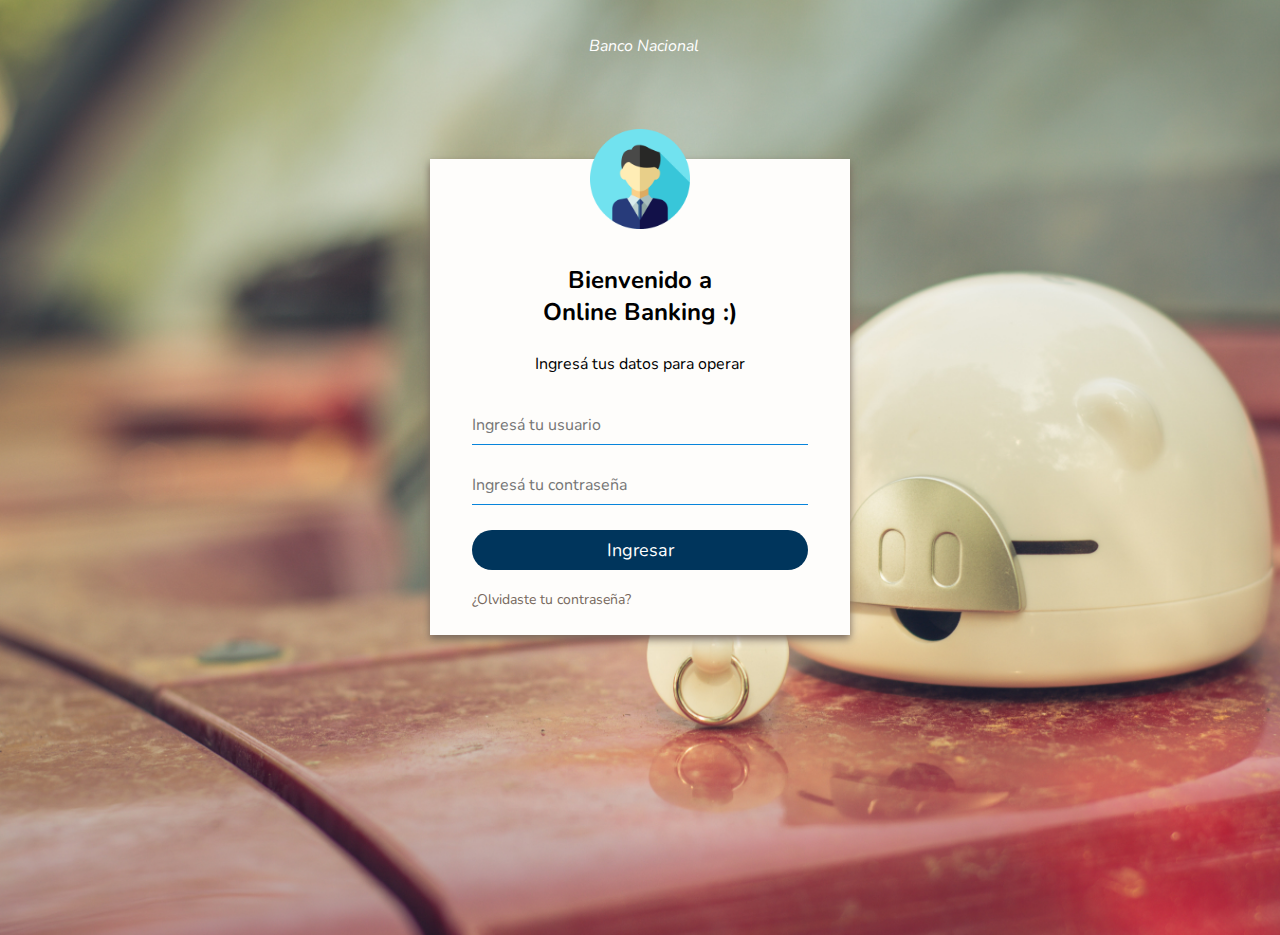
<file: index.html>
<html lang="es">
    
<head>
    <meta charset="utf-8" />
    <meta http-equiv="X-UA-Compatible" content="IE=edge">
    <title>Iniciar Sesión</title>
    <link rel="stylesheet" type="text/css" href="css/inicio.css">
    <link rel="stylesheet" type="text/css" media="screen" href="css/sweetalert.css" />
    <meta name="viewport" content="width=device-width, initial-scale=1">
    <link href="https://fonts.googleapis.com/css?family=Nunito" rel="stylesheet">
    <link rel="stylesheet" href="https://use.fontawesome.com/releases/v5.3.1/css/all.css" 
    integrity="sha384-mzrmE5qonljUremFsqc01SB46JvROS7bZs3IO2EmfFsd15uHvIt+Y8vEf7N7fWAU" 
    crossorigin="anonymous">
    <script src="js/inicio_sesion.js"></script>
    <link rel="shortcut icon" type="image/png" href="img/icon.png"/>
</head>

<body>
    <header>
        <div class="logo">
            <i class="fas fa-piggy-bank fa-2x"><span class="tipografia">Banco Nacional</span></i>
        </div>
    </header>

    <div class="caja">
    <img src="img/perfil-grande.png" class="avatar">
        <h1>Bienvenido a <br> Online Banking :)</h1>
        <form action="mi-cuenta.html" id="ingreso">
            <p>Ingresá tus datos para operar</p>
            <input type="text" id="usuario" name="usuario" oninput="validar()" placeholder="Ingresá tu usuario" required>
            <input type="password" id="password" name="password"  oninput="validar()" placeholder="Ingresá tu contraseña" required>
            <p id="notificacion">Usuario y/o contraseña incorrectos</p>
            <input type="button" onclick="validarDatos()" name="Ingresar" value="Ingresar">
            <a href="#" onclick="recuperarPassword()">¿Olvidaste tu contraseña?</a>
        </form>
    </div>

    <script src="js/inicio_sesion.js"></script>
    <script src="js/sweetalert.min.js"></script>
</body>

</html>
</file>
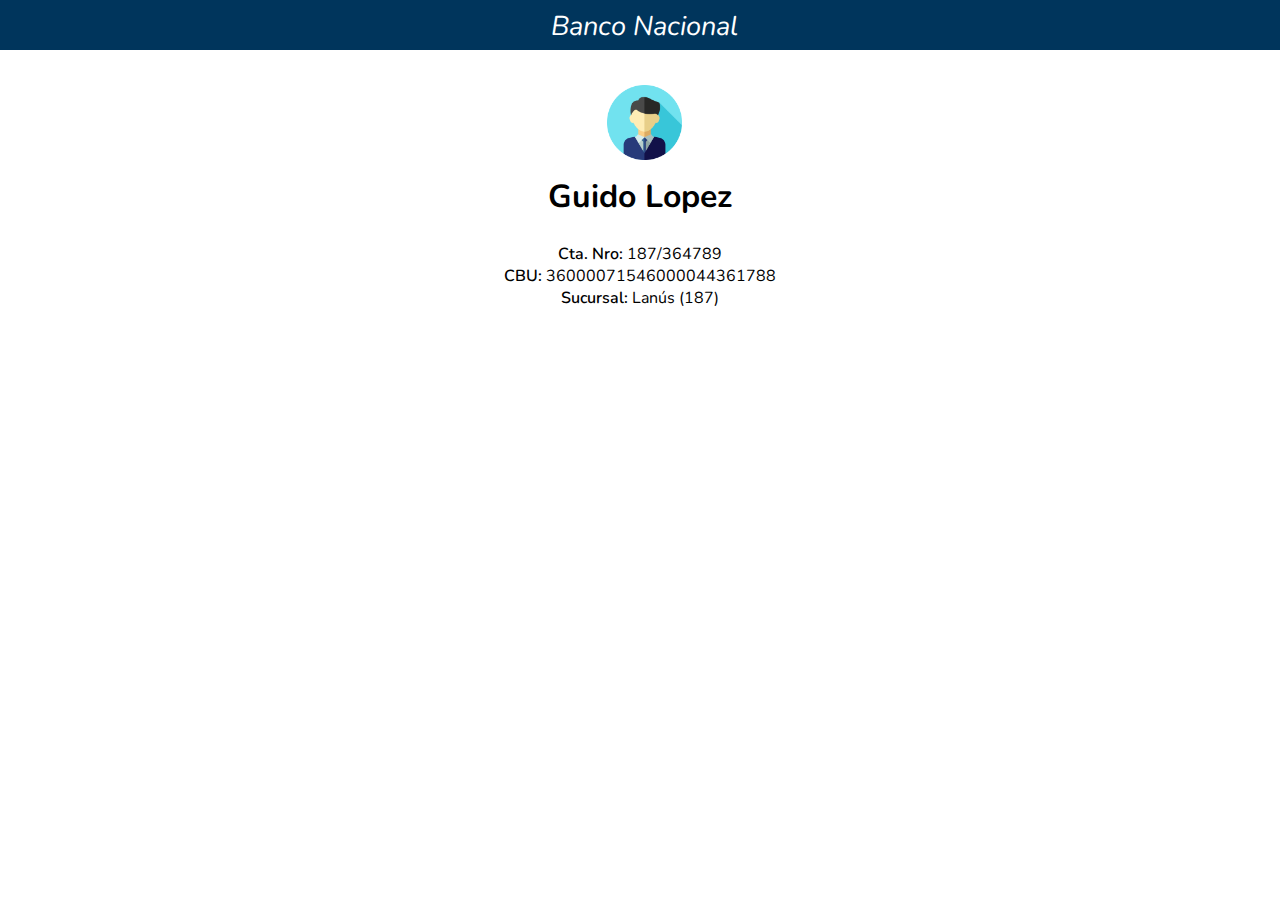
<file: datos-cuenta.html>
<!DOCTYPE html>
<html lang="es">

<head>
    <meta charset="utf-8" />
    <meta http-equiv="X-UA-Compatible" content="IE=edge">
    <title>Home Banking</title>
    <meta name="viewport" content="width=device-width, initial-scale=1">
    <link rel="stylesheet" type="text/css" media="screen" href="css/estilos.css" />
    <link rel="stylesheet" href="https://use.fontawesome.com/releases/v5.3.1/css/all.css" 
    integrity="sha384-mzrmE5qonljUremFsqc01SB46JvROS7bZs3IO2EmfFsd15uHvIt+Y8vEf7N7fWAU" 
    crossorigin="anonymous">
    <link href="https://fonts.googleapis.com/css?family=Nunito" rel="stylesheet">
    <link rel="shortcut icon" type="image/png" href="img/icon.png"/>
</head>

<body>
    <header>
        <div class="logo">
            <i class="fas fa-piggy-bank fa-2x"><span class="tipografia">Banco Nacional</span></i>
        </div>
        <div class="icono-volver">
            <a href="mi-cuenta.html"><i class="fas fa-undo-alt"></i></a>
        </div>
    </header>

    <main>
        <div class="cuenta-usuario">
                <img class="avatar" src="img/perfil-grande.png"/>
                <h1>Guido Lopez</h1>
            <ul>
                <li><span class="datos">Cta. Nro:</span> 187/364789</li>
                <li><span class="datos">CBU:</span> 36000071546000044361788</li>
                <li><span class="datos">Sucursal:</span> Lanús (187)</li>
            </ul>
        </div>
    </main>
</body>

</html>
</file>
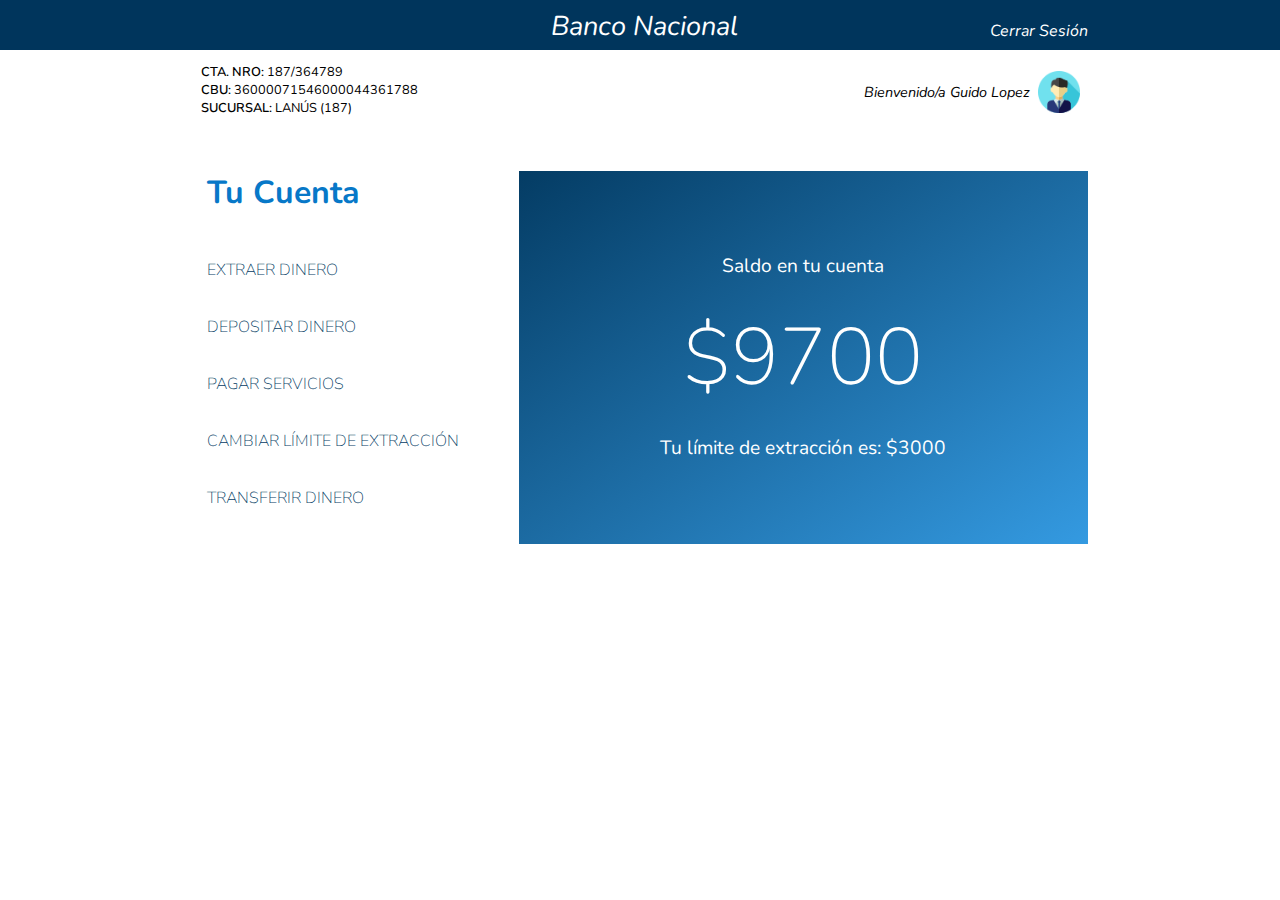
<file: mi-cuenta.html>
<!DOCTYPE html>
<html lang="es">

<head>
    <meta charset="utf-8" />
    <meta http-equiv="X-UA-Compatible" content="IE=edge">
    <title>Home Banking</title>
    <meta name="viewport" content="width=device-width, initial-scale=1">
    <link rel="stylesheet" type="text/css" media="screen" href="css/estilos.css" />
    <link rel="stylesheet" type="text/css" media="screen" href="css/sweetalert.css" />
    <link rel="stylesheet" href="https://use.fontawesome.com/releases/v5.3.1/css/all.css" 
    integrity="sha384-mzrmE5qonljUremFsqc01SB46JvROS7bZs3IO2EmfFsd15uHvIt+Y8vEf7N7fWAU" 
    crossorigin="anonymous">
    <link href="https://fonts.googleapis.com/css?family=Nunito" rel="stylesheet">
    <link rel="shortcut icon" type="image/png" href="img/icon.png"/>
</head>

<body>
    <header>
        <div class="logo">
            <i class="fas fa-piggy-bank fa-2x"><span class="tipografia">Banco Nacional</span></i>
        </div>
        <div class="cerrar-sesion"><i class="fas fa-times-circle"><a class="cerrar" href="index.html">Cerrar
                    Sesión</a></i></div>
        <div class="icono-usuario">
            <a href="datos-cuenta.html"><i class="fas fa-user"></i></a>
        </div>
    </header>
    <main>
        <div class="datos-usuario">
            <ul>
                <li><span class="datos">Cta. Nro:</span> 187/364789</li>
                <li><span class="datos">CBU:</span> 36000071546000044361788</li>
                <li><span class="datos">Sucursal:</span> Lanús (187)</li>
            </ul>
            <div class="align-left"><span id="nombre">Bienvenido/a</span>
                <img class="avatar" src="img/perfil.png" />
            </div>
        </div>
        <section id="principal">
            <div class="opciones">
                <h1 class="tu-cuenta">Tu Cuenta</h1>
                <button class="links" onclick="extraerDinero()">Extraer dinero</button>
                <button class="links" onclick="depositarDinero()">Depositar dinero
                </button><button class="links" onclick="pagarServicio()">Pagar Servicios</button>
                <button class="links" onclick="cambiarLimiteDeExtraccion()">Cambiar límite de extracción</button>
                <button class="links" onclick="transferirDinero()">Transferir dinero</button>
                <button class="link-cierre" onclick="cerrarSesion()">Cerrar Sesión</button>
            </div>
            <div class="informacion">
                <div class="cuenta-info">
                    <p><span class="saldo">Saldo en tu cuenta</span></p>
                    <h3 id="saldo-cuenta">$</h3>
                    <p id="limite-extraccion">Tu limite de extraccion es: $</p>
                </div>
            </div>
        </section>
    </main>
    <script src="js/homebanking.js"></script>
    <script src="js/sweetalert.min.js"></script>
</body>










</html>
</file>
<file: css/inicio.css>
* {
    margin: 0;
    padding: 0;
    box-sizing: border-box;
    font-family: 'Nunito', sans-serif;
}

body {
    min-height: 100vh;
    background: url(../img/fondo.jpg);
    background-size: cover;
    background-repeat: no-repeat;
}

.tipografia {
    margin-left: 8px;
}

.logo {
    color: #fff;
    margin-top: 35px;
    display: flex;
    justify-content: center;
}

.caja {
    margin-top: 8%;
    display: flex;
    flex-direction: column;
    margin-right: auto;
    margin-left: auto;
    width: 60%;
    max-width: 420px;
    padding: 75px 0 25px 0;
    align-items: center;
    background: #FEFDFB;
    box-shadow: 0 4px 8px 0 #77685D;
}

.avatar {
    margin-top: -105px;
    width: 100px;
    height: 100px;
    margin-bottom: 35px;
}

form {
    width: 80%;
    margin-top: 25px;
    display: flex;
    flex-direction: column;
    align-content: center;
}

h1 {
    margin: 0;
    padding: 0;
    text-align: center;
    font-size: 24px;
}

.caja p {
    margin-bottom: 30px;
    padding: 0;
    text-align: center;
    
}

.caja input {
    width: 100%;
    margin-bottom: 20px;
}

.caja input[type="text"], input[type="password"]
{
    border: none;
    border-bottom: 1px solid #0784DB;
    background: transparent;
    outline: none;
    height: 40px;
    color: #00355C;
    font-size: 16px;
}
.caja input[type="button"]
{   
    margin-top: 5px;
    border: none;
    outline: none;
    height: 40px;
    background: #00355C;
    color: #fff;
    font-size: 18px;
    border-radius: 20px;
}
.caja input[type="button"]:hover
{
    cursor: pointer;
    background: #0784DB;
}
.caja a {
    text-decoration: none;
    font-size: 14px;
    line-height: 20px;
    color: #77685D;
}

.caja a:hover {
    color: #0784DB;
}

#notificacion {
    margin-top: 5px;
    font-size: 0.9rem;
    color: rgb(255, 0, 0);
}

@media screen and (max-width: 360px) {

    .caja {
        margin-top: 75px;
        width: 98%;
    }

    .caja input[type="submit"] {
        margin-top: 10px;
    }
}

@media screen and (max-width: 550px) {
    
    .caja {
        margin-top: 75px;
        width: 90%;
        padding: 75px 0 45px 0;
    }
}
</file>
<file: css/sweetalert.css>
body.stop-scrolling {
  height: 100%;
  overflow: hidden; }

.sweet-overlay {
  background-color: black;
  /* IE8 */
  -ms-filter: "progid:DXImageTransform.Microsoft.Alpha(Opacity=40)";
  /* IE8 */
  background-color: rgba(0, 0, 0, 0.4);
  position: fixed;
  left: 0;
  right: 0;
  top: 0;
  bottom: 0;
  display: none;
  z-index: 10000; }

.sweet-alert {
  background-color: white;
  font-family: 'Open Sans', 'Helvetica Neue', Helvetica, Arial, sans-serif;
  width: 478px;
  padding: 17px;
  border-radius: 5px;
  text-align: center;
  position: fixed;
  left: 50%;
  top: 50%;
  margin-left: -256px;
  margin-top: -200px;
  overflow: hidden;
  display: none;
  z-index: 99999; }
  @media all and (max-width: 540px) {
    .sweet-alert {
      width: auto;
      margin-left: 0;
      margin-right: 0;
      left: 15px;
      right: 15px; } }
  .sweet-alert h2 {
    color: #575757;
    font-size: 30px;
    text-align: center;
    font-weight: 600;
    text-transform: none;
    position: relative;
    margin: 25px 0;
    padding: 0;
    line-height: 40px;
    display: block; }
  .sweet-alert p {
    color: #797979;
    font-size: 16px;
    text-align: center;
    font-weight: 300;
    position: relative;
    text-align: inherit;
    float: none;
    margin: 0;
    padding: 0;
    line-height: normal; }
  .sweet-alert fieldset {
    border: none;
    position: relative; }
  .sweet-alert .sa-error-container {
    background-color: #f1f1f1;
    margin-left: -17px;
    margin-right: -17px;
    overflow: hidden;
    padding: 0 10px;
    max-height: 0;
    webkit-transition: padding 0.15s, max-height 0.15s;
    transition: padding 0.15s, max-height 0.15s; }
    .sweet-alert .sa-error-container.show {
      padding: 10px 0;
      max-height: 100px;
      webkit-transition: padding 0.2s, max-height 0.2s;
      transition: padding 0.25s, max-height 0.25s; }
    .sweet-alert .sa-error-container .icon {
      display: inline-block;
      width: 24px;
      height: 24px;
      border-radius: 50%;
      background-color: #ea7d7d;
      color: white;
      line-height: 24px;
      text-align: center;
      margin-right: 3px; }
    .sweet-alert .sa-error-container p {
      display: inline-block; }
  .sweet-alert .sa-input-error {
    position: absolute;
    top: 29px;
    right: 26px;
    width: 20px;
    height: 20px;
    opacity: 0;
    -webkit-transform: scale(0.5);
    transform: scale(0.5);
    -webkit-transform-origin: 50% 50%;
    transform-origin: 50% 50%;
    -webkit-transition: all 0.1s;
    transition: all 0.1s; }
    .sweet-alert .sa-input-error::before, .sweet-alert .sa-input-error::after {
      content: "";
      width: 20px;
      height: 6px;
      background-color: #f06e57;
      border-radius: 3px;
      position: absolute;
      top: 50%;
      margin-top: -4px;
      left: 50%;
      margin-left: -9px; }
    .sweet-alert .sa-input-error::before {
      -webkit-transform: rotate(-45deg);
      transform: rotate(-45deg); }
    .sweet-alert .sa-input-error::after {
      -webkit-transform: rotate(45deg);
      transform: rotate(45deg); }
    .sweet-alert .sa-input-error.show {
      opacity: 1;
      -webkit-transform: scale(1);
      transform: scale(1); }
  .sweet-alert input {
    width: 100%;
    box-sizing: border-box;
    border-radius: 3px;
    border: 1px solid #d7d7d7;
    height: 43px;
    margin-top: 10px;
    margin-bottom: 17px;
    font-size: 18px;
    box-shadow: inset 0px 1px 1px rgba(0, 0, 0, 0.06);
    padding: 0 12px;
    display: none;
    -webkit-transition: all 0.3s;
    transition: all 0.3s; }
    .sweet-alert input:focus {
      outline: none;
      box-shadow: 0px 0px 3px #c4e6f5;
      border: 1px solid #b4dbed; }
      .sweet-alert input:focus::-moz-placeholder {
        transition: opacity 0.3s 0.03s ease;
        opacity: 0.5; }
      .sweet-alert input:focus:-ms-input-placeholder {
        transition: opacity 0.3s 0.03s ease;
        opacity: 0.5; }
      .sweet-alert input:focus::-webkit-input-placeholder {
        transition: opacity 0.3s 0.03s ease;
        opacity: 0.5; }
    .sweet-alert input::-moz-placeholder {
      color: #bdbdbd; }
    .sweet-alert input:-ms-input-placeholder {
      color: #bdbdbd; }
    .sweet-alert input::-webkit-input-placeholder {
      color: #bdbdbd; }
  .sweet-alert.show-input input {
    display: block; }
  .sweet-alert .sa-confirm-button-container {
    display: inline-block;
    position: relative; }
  .sweet-alert .la-ball-fall {
    position: absolute;
    left: 50%;
    top: 50%;
    margin-left: -27px;
    margin-top: 4px;
    opacity: 0;
    visibility: hidden; }
  .sweet-alert button {
    background-color: #8CD4F5;
    color: white;
    border: none;
    box-shadow: none;
    font-size: 17px;
    font-weight: 500;
    -webkit-border-radius: 4px;
    border-radius: 5px;
    padding: 10px 32px;
    margin: 26px 5px 0 5px;
    cursor: pointer; }
    .sweet-alert button:focus {
      outline: none;
      box-shadow: 0 0 2px rgba(128, 179, 235, 0.5), inset 0 0 0 1px rgba(0, 0, 0, 0.05); }
    .sweet-alert button:hover {
      background-color: #7ecff4; }
    .sweet-alert button:active {
      background-color: #5dc2f1; }
    .sweet-alert button.cancel {
      background-color: #C1C1C1; }
      .sweet-alert button.cancel:hover {
        background-color: #b9b9b9; }
      .sweet-alert button.cancel:active {
        background-color: #a8a8a8; }
      .sweet-alert button.cancel:focus {
        box-shadow: rgba(197, 205, 211, 0.8) 0px 0px 2px, rgba(0, 0, 0, 0.0470588) 0px 0px 0px 1px inset !important; }
    .sweet-alert button[disabled] {
      opacity: .6;
      cursor: default; }
    .sweet-alert button.confirm[disabled] {
      color: transparent; }
      .sweet-alert button.confirm[disabled] ~ .la-ball-fall {
        opacity: 1;
        visibility: visible;
        transition-delay: 0s; }
    .sweet-alert button::-moz-focus-inner {
      border: 0; }
  .sweet-alert[data-has-cancel-button=false] button {
    box-shadow: none !important; }
  .sweet-alert[data-has-confirm-button=false][data-has-cancel-button=false] {
    padding-bottom: 40px; }
  .sweet-alert .sa-icon {
    width: 80px;
    height: 80px;
    border: 4px solid gray;
    -webkit-border-radius: 40px;
    border-radius: 40px;
    border-radius: 50%;
    margin: 20px auto;
    padding: 0;
    position: relative;
    box-sizing: content-box; }
    .sweet-alert .sa-icon.sa-error {
      border-color: #F27474; }
      .sweet-alert .sa-icon.sa-error .sa-x-mark {
        position: relative;
        display: block; }
      .sweet-alert .sa-icon.sa-error .sa-line {
        position: absolute;
        height: 5px;
        width: 47px;
        background-color: #F27474;
        display: block;
        top: 37px;
        border-radius: 2px; }
        .sweet-alert .sa-icon.sa-error .sa-line.sa-left {
          -webkit-transform: rotate(45deg);
          transform: rotate(45deg);
          left: 17px; }
        .sweet-alert .sa-icon.sa-error .sa-line.sa-right {
          -webkit-transform: rotate(-45deg);
          transform: rotate(-45deg);
          right: 16px; }
    .sweet-alert .sa-icon.sa-warning {
      border-color: #F8BB86; }
      .sweet-alert .sa-icon.sa-warning .sa-body {
        position: absolute;
        width: 5px;
        height: 47px;
        left: 50%;
        top: 10px;
        -webkit-border-radius: 2px;
        border-radius: 2px;
        margin-left: -2px;
        background-color: #F8BB86; }
      .sweet-alert .sa-icon.sa-warning .sa-dot {
        position: absolute;
        width: 7px;
        height: 7px;
        -webkit-border-radius: 50%;
        border-radius: 50%;
        margin-left: -3px;
        left: 50%;
        bottom: 10px;
        background-color: #F8BB86; }
    .sweet-alert .sa-icon.sa-info {
      border-color: #C9DAE1; }
      .sweet-alert .sa-icon.sa-info::before {
        content: "";
        position: absolute;
        width: 5px;
        height: 29px;
        left: 50%;
        bottom: 17px;
        border-radius: 2px;
        margin-left: -2px;
        background-color: #C9DAE1; }
      .sweet-alert .sa-icon.sa-info::after {
        content: "";
        position: absolute;
        width: 7px;
        height: 7px;
        border-radius: 50%;
        margin-left: -3px;
        top: 19px;
        background-color: #C9DAE1; }
    .sweet-alert .sa-icon.sa-success {
      border-color: #A5DC86; }
      .sweet-alert .sa-icon.sa-success::before, .sweet-alert .sa-icon.sa-success::after {
        content: '';
        -webkit-border-radius: 40px;
        border-radius: 40px;
        border-radius: 50%;
        position: absolute;
        width: 60px;
        height: 120px;
        background: white;
        -webkit-transform: rotate(45deg);
        transform: rotate(45deg); }
      .sweet-alert .sa-icon.sa-success::before {
        -webkit-border-radius: 120px 0 0 120px;
        border-radius: 120px 0 0 120px;
        top: -7px;
        left: -33px;
        -webkit-transform: rotate(-45deg);
        transform: rotate(-45deg);
        -webkit-transform-origin: 60px 60px;
        transform-origin: 60px 60px; }
      .sweet-alert .sa-icon.sa-success::after {
        -webkit-border-radius: 0 120px 120px 0;
        border-radius: 0 120px 120px 0;
        top: -11px;
        left: 30px;
        -webkit-transform: rotate(-45deg);
        transform: rotate(-45deg);
        -webkit-transform-origin: 0px 60px;
        transform-origin: 0px 60px; }
      .sweet-alert .sa-icon.sa-success .sa-placeholder {
        width: 80px;
        height: 80px;
        border: 4px solid rgba(165, 220, 134, 0.2);
        -webkit-border-radius: 40px;
        border-radius: 40px;
        border-radius: 50%;
        box-sizing: content-box;
        position: absolute;
        left: -4px;
        top: -4px;
        z-index: 2; }
      .sweet-alert .sa-icon.sa-success .sa-fix {
        width: 5px;
        height: 90px;
        background-color: white;
        position: absolute;
        left: 28px;
        top: 8px;
        z-index: 1;
        -webkit-transform: rotate(-45deg);
        transform: rotate(-45deg); }
      .sweet-alert .sa-icon.sa-success .sa-line {
        height: 5px;
        background-color: #A5DC86;
        display: block;
        border-radius: 2px;
        position: absolute;
        z-index: 2; }
        .sweet-alert .sa-icon.sa-success .sa-line.sa-tip {
          width: 25px;
          left: 14px;
          top: 46px;
          -webkit-transform: rotate(45deg);
          transform: rotate(45deg); }
        .sweet-alert .sa-icon.sa-success .sa-line.sa-long {
          width: 47px;
          right: 8px;
          top: 38px;
          -webkit-transform: rotate(-45deg);
          transform: rotate(-45deg); }
    .sweet-alert .sa-icon.sa-custom {
      background-size: contain;
      border-radius: 0;
      border: none;
      background-position: center center;
      background-repeat: no-repeat; }

/*
 * Animations
 */
@-webkit-keyframes showSweetAlert {
  0% {
    transform: scale(0.7);
    -webkit-transform: scale(0.7); }
  45% {
    transform: scale(1.05);
    -webkit-transform: scale(1.05); }
  80% {
    transform: scale(0.95);
    -webkit-transform: scale(0.95); }
  100% {
    transform: scale(1);
    -webkit-transform: scale(1); } }

@keyframes showSweetAlert {
  0% {
    transform: scale(0.7);
    -webkit-transform: scale(0.7); }
  45% {
    transform: scale(1.05);
    -webkit-transform: scale(1.05); }
  80% {
    transform: scale(0.95);
    -webkit-transform: scale(0.95); }
  100% {
    transform: scale(1);
    -webkit-transform: scale(1); } }

@-webkit-keyframes hideSweetAlert {
  0% {
    transform: scale(1);
    -webkit-transform: scale(1); }
  100% {
    transform: scale(0.5);
    -webkit-transform: scale(0.5); } }

@keyframes hideSweetAlert {
  0% {
    transform: scale(1);
    -webkit-transform: scale(1); }
  100% {
    transform: scale(0.5);
    -webkit-transform: scale(0.5); } }

@-webkit-keyframes slideFromTop {
  0% {
    top: 0%; }
  100% {
    top: 50%; } }

@keyframes slideFromTop {
  0% {
    top: 0%; }
  100% {
    top: 50%; } }

@-webkit-keyframes slideToTop {
  0% {
    top: 50%; }
  100% {
    top: 0%; } }

@keyframes slideToTop {
  0% {
    top: 50%; }
  100% {
    top: 0%; } }

@-webkit-keyframes slideFromBottom {
  0% {
    top: 70%; }
  100% {
    top: 50%; } }

@keyframes slideFromBottom {
  0% {
    top: 70%; }
  100% {
    top: 50%; } }

@-webkit-keyframes slideToBottom {
  0% {
    top: 50%; }
  100% {
    top: 70%; } }

@keyframes slideToBottom {
  0% {
    top: 50%; }
  100% {
    top: 70%; } }

.showSweetAlert[data-animation=pop] {
  -webkit-animation: showSweetAlert 0.3s;
  animation: showSweetAlert 0.3s; }

.showSweetAlert[data-animation=none] {
  -webkit-animation: none;
  animation: none; }

.showSweetAlert[data-animation=slide-from-top] {
  -webkit-animation: slideFromTop 0.3s;
  animation: slideFromTop 0.3s; }

.showSweetAlert[data-animation=slide-from-bottom] {
  -webkit-animation: slideFromBottom 0.3s;
  animation: slideFromBottom 0.3s; }

.hideSweetAlert[data-animation=pop] {
  -webkit-animation: hideSweetAlert 0.2s;
  animation: hideSweetAlert 0.2s; }

.hideSweetAlert[data-animation=none] {
  -webkit-animation: none;
  animation: none; }

.hideSweetAlert[data-animation=slide-from-top] {
  -webkit-animation: slideToTop 0.4s;
  animation: slideToTop 0.4s; }

.hideSweetAlert[data-animation=slide-from-bottom] {
  -webkit-animation: slideToBottom 0.3s;
  animation: slideToBottom 0.3s; }

@-webkit-keyframes animateSuccessTip {
  0% {
    width: 0;
    left: 1px;
    top: 19px; }
  54% {
    width: 0;
    left: 1px;
    top: 19px; }
  70% {
    width: 50px;
    left: -8px;
    top: 37px; }
  84% {
    width: 17px;
    left: 21px;
    top: 48px; }
  100% {
    width: 25px;
    left: 14px;
    top: 45px; } }

@keyframes animateSuccessTip {
  0% {
    width: 0;
    left: 1px;
    top: 19px; }
  54% {
    width: 0;
    left: 1px;
    top: 19px; }
  70% {
    width: 50px;
    left: -8px;
    top: 37px; }
  84% {
    width: 17px;
    left: 21px;
    top: 48px; }
  100% {
    width: 25px;
    left: 14px;
    top: 45px; } }

@-webkit-keyframes animateSuccessLong {
  0% {
    width: 0;
    right: 46px;
    top: 54px; }
  65% {
    width: 0;
    right: 46px;
    top: 54px; }
  84% {
    width: 55px;
    right: 0px;
    top: 35px; }
  100% {
    width: 47px;
    right: 8px;
    top: 38px; } }

@keyframes animateSuccessLong {
  0% {
    width: 0;
    right: 46px;
    top: 54px; }
  65% {
    width: 0;
    right: 46px;
    top: 54px; }
  84% {
    width: 55px;
    right: 0px;
    top: 35px; }
  100% {
    width: 47px;
    right: 8px;
    top: 38px; } }

@-webkit-keyframes rotatePlaceholder {
  0% {
    transform: rotate(-45deg);
    -webkit-transform: rotate(-45deg); }
  5% {
    transform: rotate(-45deg);
    -webkit-transform: rotate(-45deg); }
  12% {
    transform: rotate(-405deg);
    -webkit-transform: rotate(-405deg); }
  100% {
    transform: rotate(-405deg);
    -webkit-transform: rotate(-405deg); } }

@keyframes rotatePlaceholder {
  0% {
    transform: rotate(-45deg);
    -webkit-transform: rotate(-45deg); }
  5% {
    transform: rotate(-45deg);
    -webkit-transform: rotate(-45deg); }
  12% {
    transform: rotate(-405deg);
    -webkit-transform: rotate(-405deg); }
  100% {
    transform: rotate(-405deg);
    -webkit-transform: rotate(-405deg); } }

.animateSuccessTip {
  -webkit-animation: animateSuccessTip 0.75s;
  animation: animateSuccessTip 0.75s; }

.animateSuccessLong {
  -webkit-animation: animateSuccessLong 0.75s;
  animation: animateSuccessLong 0.75s; }

.sa-icon.sa-success.animate::after {
  -webkit-animation: rotatePlaceholder 4.25s ease-in;
  animation: rotatePlaceholder 4.25s ease-in; }

@-webkit-keyframes animateErrorIcon {
  0% {
    transform: rotateX(100deg);
    -webkit-transform: rotateX(100deg);
    opacity: 0; }
  100% {
    transform: rotateX(0deg);
    -webkit-transform: rotateX(0deg);
    opacity: 1; } }

@keyframes animateErrorIcon {
  0% {
    transform: rotateX(100deg);
    -webkit-transform: rotateX(100deg);
    opacity: 0; }
  100% {
    transform: rotateX(0deg);
    -webkit-transform: rotateX(0deg);
    opacity: 1; } }

.animateErrorIcon {
  -webkit-animation: animateErrorIcon 0.5s;
  animation: animateErrorIcon 0.5s; }

@-webkit-keyframes animateXMark {
  0% {
    transform: scale(0.4);
    -webkit-transform: scale(0.4);
    margin-top: 26px;
    opacity: 0; }
  50% {
    transform: scale(0.4);
    -webkit-transform: scale(0.4);
    margin-top: 26px;
    opacity: 0; }
  80% {
    transform: scale(1.15);
    -webkit-transform: scale(1.15);
    margin-top: -6px; }
  100% {
    transform: scale(1);
    -webkit-transform: scale(1);
    margin-top: 0;
    opacity: 1; } }

@keyframes animateXMark {
  0% {
    transform: scale(0.4);
    -webkit-transform: scale(0.4);
    margin-top: 26px;
    opacity: 0; }
  50% {
    transform: scale(0.4);
    -webkit-transform: scale(0.4);
    margin-top: 26px;
    opacity: 0; }
  80% {
    transform: scale(1.15);
    -webkit-transform: scale(1.15);
    margin-top: -6px; }
  100% {
    transform: scale(1);
    -webkit-transform: scale(1);
    margin-top: 0;
    opacity: 1; } }

.animateXMark {
  -webkit-animation: animateXMark 0.5s;
  animation: animateXMark 0.5s; }

@-webkit-keyframes pulseWarning {
  0% {
    border-color: #F8D486; }
  100% {
    border-color: #F8BB86; } }

@keyframes pulseWarning {
  0% {
    border-color: #F8D486; }
  100% {
    border-color: #F8BB86; } }

.pulseWarning {
  -webkit-animation: pulseWarning 0.75s infinite alternate;
  animation: pulseWarning 0.75s infinite alternate; }

@-webkit-keyframes pulseWarningIns {
  0% {
    background-color: #F8D486; }
  100% {
    background-color: #F8BB86; } }

@keyframes pulseWarningIns {
  0% {
    background-color: #F8D486; }
  100% {
    background-color: #F8BB86; } }

.pulseWarningIns {
  -webkit-animation: pulseWarningIns 0.75s infinite alternate;
  animation: pulseWarningIns 0.75s infinite alternate; }

@-webkit-keyframes rotate-loading {
  0% {
    transform: rotate(0deg); }
  100% {
    transform: rotate(360deg); } }

@keyframes rotate-loading {
  0% {
    transform: rotate(0deg); }
  100% {
    transform: rotate(360deg); } }

/* Internet Explorer 9 has some special quirks that are fixed here */
/* The icons are not animated. */
/* This file is automatically merged into sweet-alert.min.js through Gulp */
/* Error icon */
.sweet-alert .sa-icon.sa-error .sa-line.sa-left {
  -ms-transform: rotate(45deg) \9; }

.sweet-alert .sa-icon.sa-error .sa-line.sa-right {
  -ms-transform: rotate(-45deg) \9; }

/* Success icon */
.sweet-alert .sa-icon.sa-success {
  border-color: transparent\9; }

.sweet-alert .sa-icon.sa-success .sa-line.sa-tip {
  -ms-transform: rotate(45deg) \9; }

.sweet-alert .sa-icon.sa-success .sa-line.sa-long {
  -ms-transform: rotate(-45deg) \9; }

/*!
 * Load Awesome v1.1.0 (http://github.danielcardoso.net/load-awesome/)
 * Copyright 2015 Daniel Cardoso <@DanielCardoso>
 * Licensed under MIT
 */
.la-ball-fall,
.la-ball-fall > div {
  position: relative;
  -webkit-box-sizing: border-box;
  -moz-box-sizing: border-box;
  box-sizing: border-box; }

.la-ball-fall {
  display: block;
  font-size: 0;
  color: #fff; }

.la-ball-fall.la-dark {
  color: #333; }

.la-ball-fall > div {
  display: inline-block;
  float: none;
  background-color: currentColor;
  border: 0 solid currentColor; }

.la-ball-fall {
  width: 54px;
  height: 18px; }

.la-ball-fall > div {
  width: 10px;
  height: 10px;
  margin: 4px;
  border-radius: 100%;
  opacity: 0;
  -webkit-animation: ball-fall 1s ease-in-out infinite;
  -moz-animation: ball-fall 1s ease-in-out infinite;
  -o-animation: ball-fall 1s ease-in-out infinite;
  animation: ball-fall 1s ease-in-out infinite; }

.la-ball-fall > div:nth-child(1) {
  -webkit-animation-delay: -200ms;
  -moz-animation-delay: -200ms;
  -o-animation-delay: -200ms;
  animation-delay: -200ms; }

.la-ball-fall > div:nth-child(2) {
  -webkit-animation-delay: -100ms;
  -moz-animation-delay: -100ms;
  -o-animation-delay: -100ms;
  animation-delay: -100ms; }

.la-ball-fall > div:nth-child(3) {
  -webkit-animation-delay: 0ms;
  -moz-animation-delay: 0ms;
  -o-animation-delay: 0ms;
  animation-delay: 0ms; }

.la-ball-fall.la-sm {
  width: 26px;
  height: 8px; }

.la-ball-fall.la-sm > div {
  width: 4px;
  height: 4px;
  margin: 2px; }

.la-ball-fall.la-2x {
  width: 108px;
  height: 36px; }

.la-ball-fall.la-2x > div {
  width: 20px;
  height: 20px;
  margin: 8px; }

.la-ball-fall.la-3x {
  width: 162px;
  height: 54px; }

.la-ball-fall.la-3x > div {
  width: 30px;
  height: 30px;
  margin: 12px; }

/*
 * Animation
 */
@-webkit-keyframes ball-fall {
  0% {
    opacity: 0;
    -webkit-transform: translateY(-145%);
    transform: translateY(-145%); }
  10% {
    opacity: .5; }
  20% {
    opacity: 1;
    -webkit-transform: translateY(0);
    transform: translateY(0); }
  80% {
    opacity: 1;
    -webkit-transform: translateY(0);
    transform: translateY(0); }
  90% {
    opacity: .5; }
  100% {
    opacity: 0;
    -webkit-transform: translateY(145%);
    transform: translateY(145%); } }

@-moz-keyframes ball-fall {
  0% {
    opacity: 0;
    -moz-transform: translateY(-145%);
    transform: translateY(-145%); }
  10% {
    opacity: .5; }
  20% {
    opacity: 1;
    -moz-transform: translateY(0);
    transform: translateY(0); }
  80% {
    opacity: 1;
    -moz-transform: translateY(0);
    transform: translateY(0); }
  90% {
    opacity: .5; }
  100% {
    opacity: 0;
    -moz-transform: translateY(145%);
    transform: translateY(145%); } }

@-o-keyframes ball-fall {
  0% {
    opacity: 0;
    -o-transform: translateY(-145%);
    transform: translateY(-145%); }
  10% {
    opacity: .5; }
  20% {
    opacity: 1;
    -o-transform: translateY(0);
    transform: translateY(0); }
  80% {
    opacity: 1;
    -o-transform: translateY(0);
    transform: translateY(0); }
  90% {
    opacity: .5; }
  100% {
    opacity: 0;
    -o-transform: translateY(145%);
    transform: translateY(145%); } }

@keyframes ball-fall {
  0% {
    opacity: 0;
    -webkit-transform: translateY(-145%);
    -moz-transform: translateY(-145%);
    -o-transform: translateY(-145%);
    transform: translateY(-145%); }
  10% {
    opacity: .5; }
  20% {
    opacity: 1;
    -webkit-transform: translateY(0);
    -moz-transform: translateY(0);
    -o-transform: translateY(0);
    transform: translateY(0); }
  80% {
    opacity: 1;
    -webkit-transform: translateY(0);
    -moz-transform: translateY(0);
    -o-transform: translateY(0);
    transform: translateY(0); }
  90% {
    opacity: .5; }
  100% {
    opacity: 0;
    -webkit-transform: translateY(145%);
    -moz-transform: translateY(145%);
    -o-transform: translateY(145%);
    transform: translateY(145%); } }
</file>
<file: css/estilos.css>
@import url(mobile.css);

* {
    margin: 0;
    padding: 0;
    box-sizing: border-box;
    font-family: 'Nunito', sans-serif;
}

header {
    position: fixed;
    top: 0;
    left: 0;
    background: #00355C;
    width: 100%;
    height: 50px;
}

header .logo {
    display: flex;
    align-items: center;
    justify-content: center;
}

.datos-usuario ul {
    list-style: none;
    margin-left: 1%;
}

.datos-usuario {
    display: block;
    margin-top: 65px;
    display: flex;
    margin: 7% auto 0;
    justify-content: space-between;
}

.datos-usuario ul li {
    font-size: 0.8rem;
    text-transform: uppercase;
}

.avatar {
    width: 42px;
    height: 42px;
    margin-left: 8px;
}

#nombre {
    font-style: italic;
    font-size: 0.9rem;
}

.datos {
    font-weight: 600;
}

.align-left {
    display: flex;
    padding: 8px;
    align-items: center;
}

header .logo {
    display: flex;
    color: #fff;
    margin-top: 8px;
    align-items: center;
    justify-content: center;
}

.tipografia {
    font-size: 1.7rem;
    font-weight: 400;
    margin-left: 8px;
}

.cerrar-sesion {
    display: flex;
    justify-content: flex-end;
    margin-right: 15%;
    margin-top: -25px;
    color: #fff;
}

.cerrar-sesion:hover {
    color: red;
}

.icono-usuario {
    display: flex;
    justify-content: flex-end;
    margin-right: 1%;
    margin-top: -24px;
    font-size: 1.3rem;
    color: #fff;
}

.icono-usuario a {
    text-decoration: none;
    color: #fff;
}

.icono-usuario a:hover {
    color: #0778c8;
}

.icono-volver {
    display: flex;
    justify-content: flex-end;
    margin-right: 1%;
    margin-top: -22px;
    font-size: 1.2rem;
    color: #fff;
}

.icono-volver a {
    text-decoration: none;
    color: #fff;
}

.icono-volver a:hover {
    color: #0778c8;
}

.usuario {
    text-decoration: none;
}

.cerrar {
    margin-left: 8px;
    color: #fff;
    text-decoration: none;
    font-weight: 400;
}

section {
    display: flex;
    width: 100%;
    margin-top: 50px;
    border-radius: 8px;
    justify-content: center;
}

.opciones {
    width: 35%;
    margin-right: 20px;
}

.informacion {
    display: flex;
    width: 65%;
    text-align: center;
    color: #fff;
    background-image: linear-gradient(to bottom right, #043C64, #349AE1);
    align-items: center;
}

.tu-cuenta {
    color: #0778C8;
    margin-top: 0;
    margin-bottom: 45px;
    margin-left: 5%;
}

.links {
    display: block;
    border: none;
    text-transform: uppercase;
    padding: 0;
    margin-bottom: 35px;
    background-color: transparent;
    font-size: 1rem;
    margin-left: 5%;
    font-weight: 200;
    color: #043C64;
    cursor: pointer;
}

.links:hover {
    color: #0778c8;
}

.link-cierre {
    display: block;
    border: none;
    text-transform: uppercase;
    padding: 0;
    margin-bottom: 35px;
    background-color: transparent;
    font-size: 1rem;
    margin-left: 5%;
    font-weight: 200;
    color: #043C64;
    cursor: pointer;
}

.link-cierre:hover {
    color: #0778c8;
}

.cuenta-info {
    display: block;
    width: 100%;
    justify-content: center;
    padding: 3rem;
}

.saldo {
    font-size: 1.2rem;
}

#saldo-cuenta {
    margin-top: 5%;
    margin-bottom: 5%;
    overflow: hidden;
    font-size: 3rem;
    text-align: center;
    text-overflow: ellipsis;
    font-weight: 200;
}

#limite-extraccion {
    overflow: hidden;
    font-size: 1.2rem;
    text-overflow: ellipsis;
}

.cuenta-usuario {
    display: flex;
    flex-direction: column;
    margin-top: 85px;
    margin-right: auto;
    margin-left: auto;
    width: 95%;
    align-items: center;
}

.cuenta-usuario .avatar {
    width: 75px;
    height: 75px;
    margin-bottom: 15px;
}

.cuenta-usuario h1 {
    margin-bottom: 25px;
}

.cuenta-usuario ul li {
    text-align: center;
    list-style: none;
}
</file>
